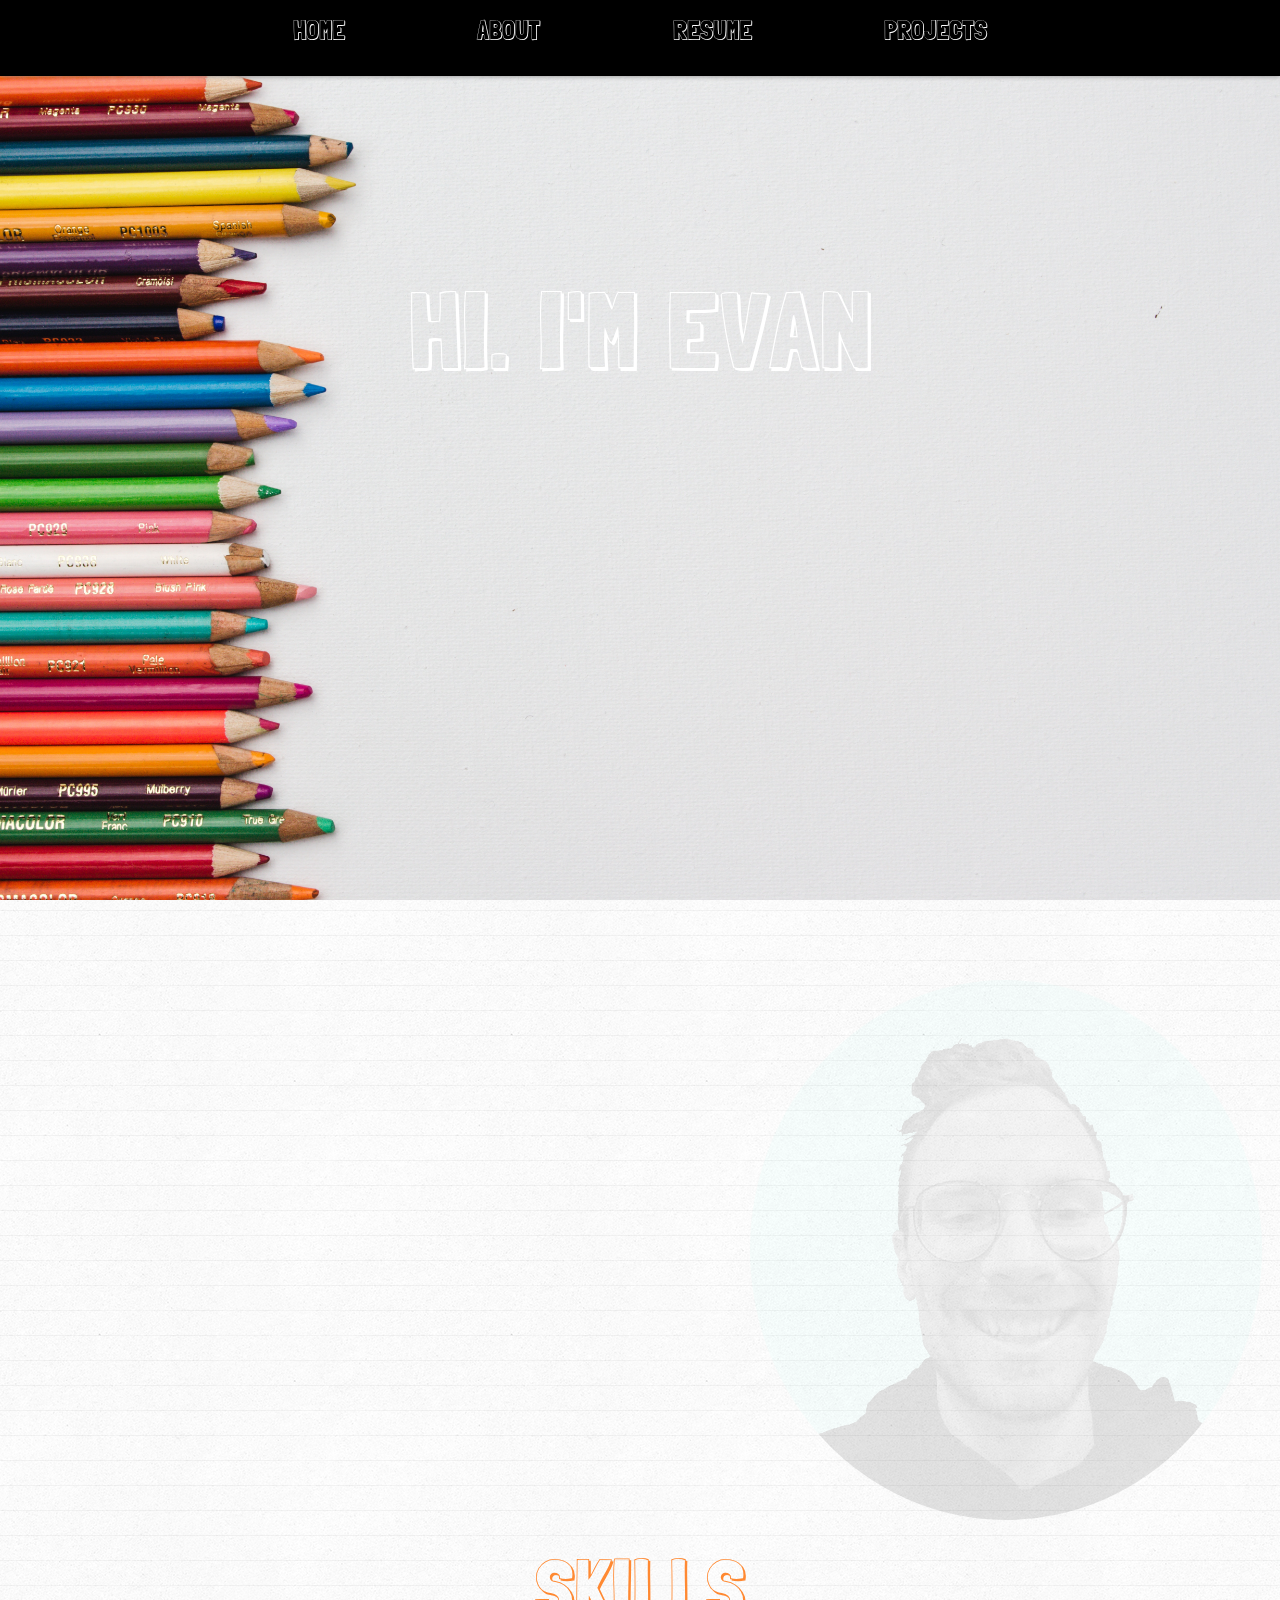
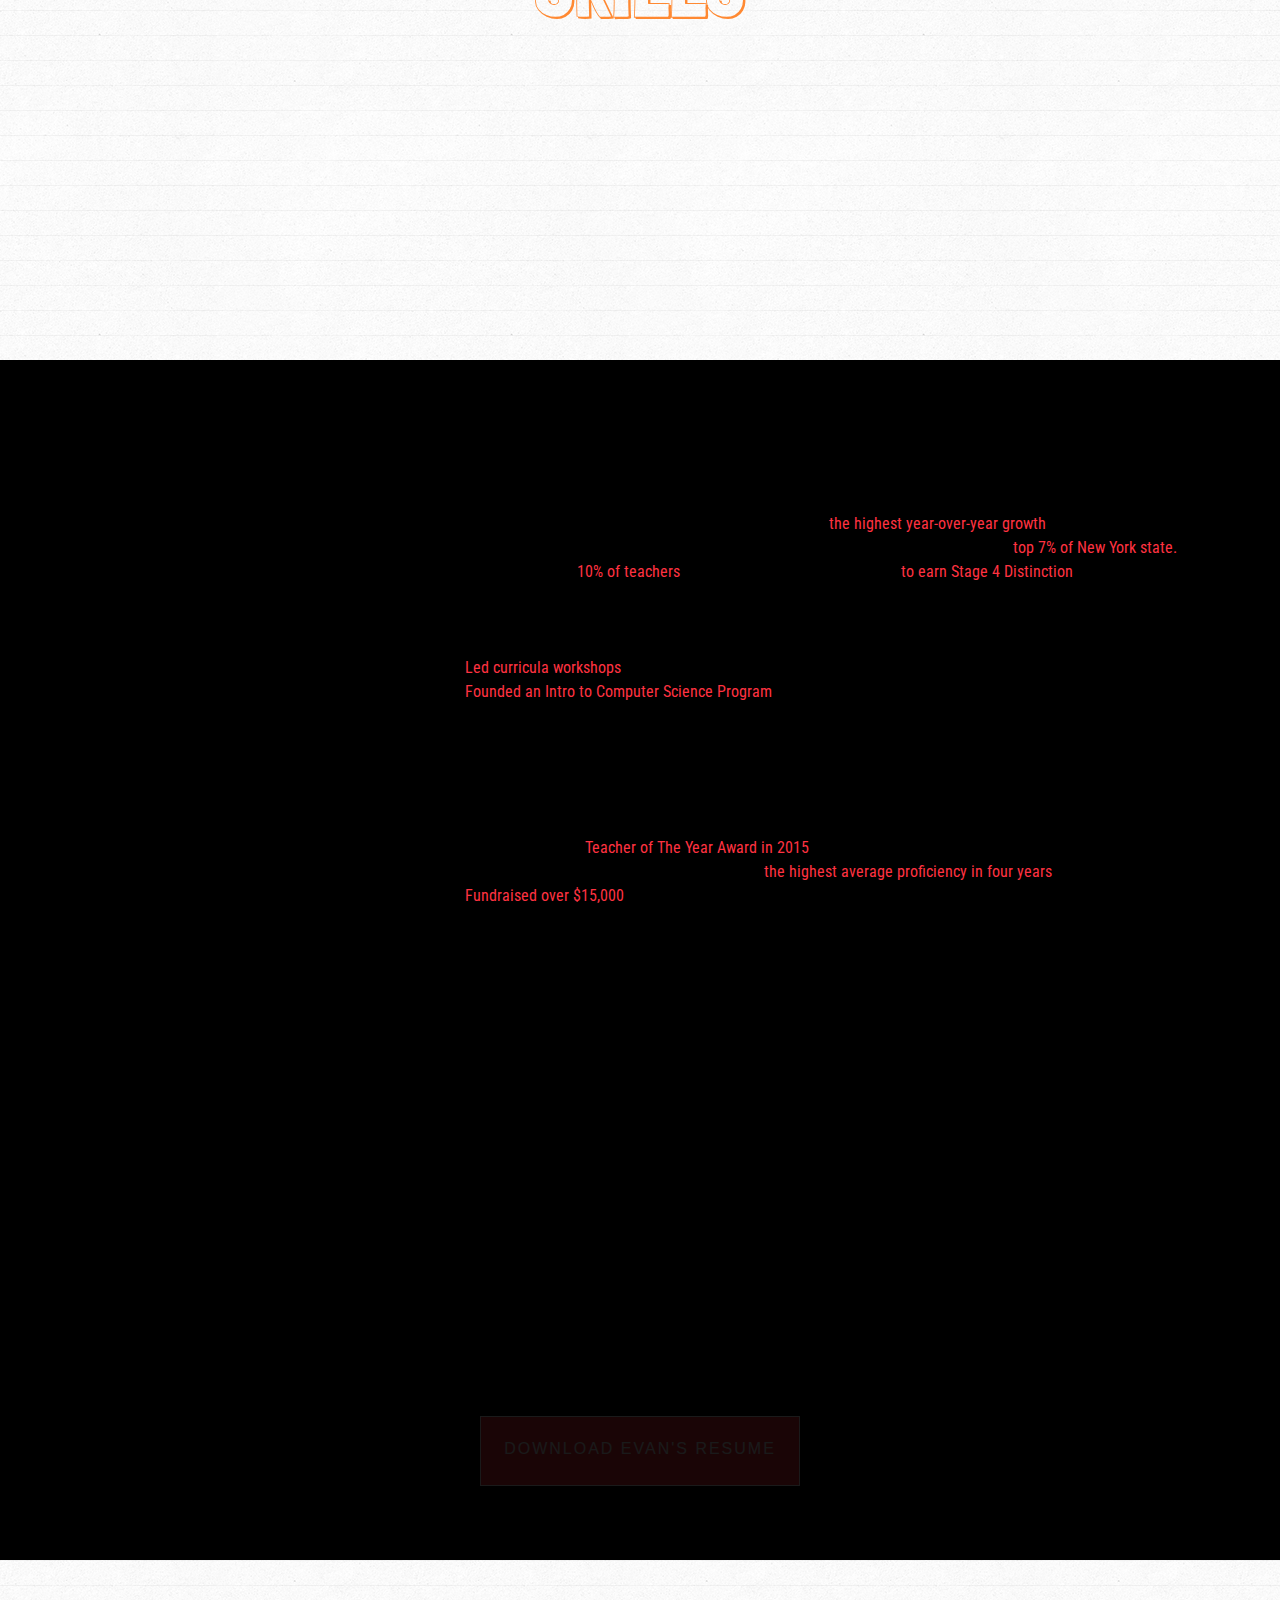
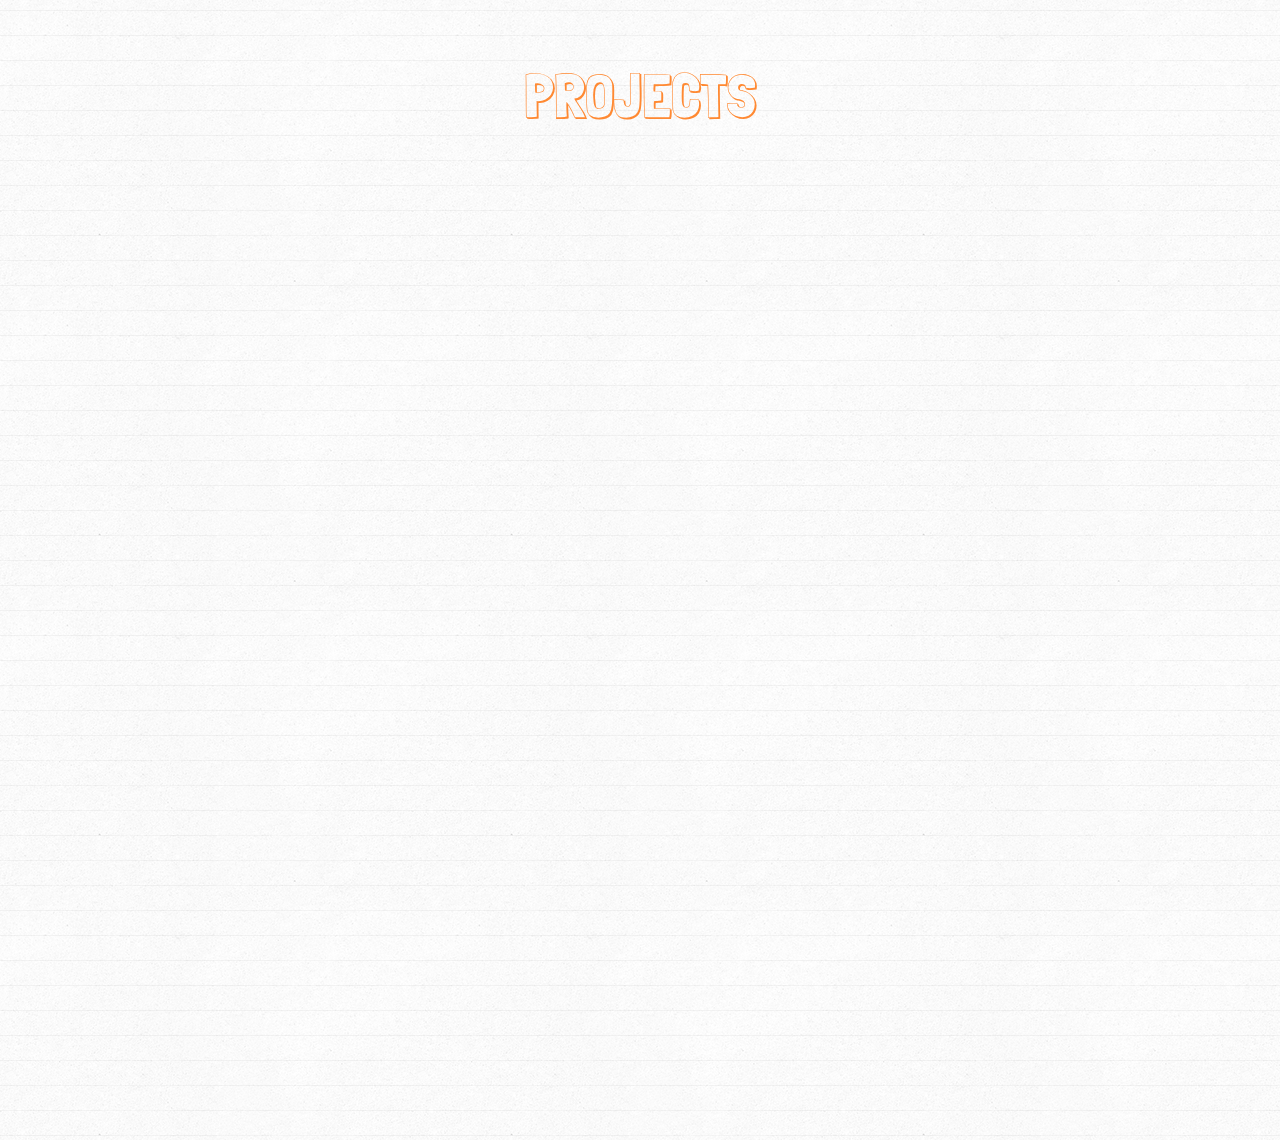
<file: index.html>
<!DOCTYPE html>
<html>
<head>
	<meta charset="UTF-8">
	<meta name="viewport" content="width=device-width, initial-scale=1.0">
	<title></title>

	<!-- CSS Reset -->
	<link rel="stylesheet" href="css/reset.css">
	<!-- Any CSS libraries -->
	<!-- Your CSS -->
	<link rel="stylesheet" type="text/css" href="slick/slick.css"/>
	<!-- Add the new slick-theme.css if you want the default styling -->
	<link rel="stylesheet" type="text/css" href="slick/slick-theme.css"/>

	<link href="https://fonts.googleapis.com/css?family=Barlow+Semi+Condensed" rel="stylesheet">
	<link href="https://fonts.googleapis.com/css?family=Hind+Guntur|Londrina+Shadow|Montserrat|Shrikhand" rel="stylesheet">
	<link href="https://fonts.googleapis.com/css?family=Roboto+Condensed" rel="stylesheet">
	<link rel="stylesheet" href="https://maxcdn.bootstrapcdn.com/bootstrap/4.0.0/css/bootstrap.min.css" integrity="sha384-Gn5384xqQ1aoWXA+058RXPxPg6fy4IWvTNh0E263XmFcJlSAwiGgFAW/dAiS6JXm" crossorigin="anonymous">

	<link rel="stylesheet" href="css/main.css">
</head>
<body>
	<nav>
		<ul>
			<li><a href="#one">HOME</a></li>
			<li><a href="#pre-two">ABOUT</a></li>
			<li><a href="#pre-three">RESUME</a></li>
			<li><a href="#four">PROJECTS</a></li>
			
		</ul>
	</nav>
		<section id="one">
		  <div class="slide slide1">
		<div class="main-header">
		<!--	<img src="images/pnwtrees.jpeg"> -->
			<div id="create">
				<li class="title">HI.</li>
				<li class="title">I'M</li>
				<li class="name">E</li>
				<li class="name">V</li>
				<li class="name">A</li>
				<li class="name">N</li>
				<div class="slider-content">
					<h2> I'm an award winning educator and tech enthusiast working to close the achievement gap through the powerful intersections of technology and education. 
					</h2>
				</div>
			</div>
		</div>
		</div>
		</section>
		<section id="pre-two"></section>
		<section id="two" data-color="#A9B7C0">
		  <div id="left-container">
		  	<h1>ABOUT ME</h1>
		  	<h3>
		  		I’m a teacher and frontend web developer based in Brooklyn, New York. When I’m not teaching students literature and writing, you can find me playing <span style="color: #31FCE6">basketball</span> in Bed Stuy, reading <span style="color: #31FCE6">books</span> in DUMBO, or drinking <span style="color: #31FCE6">coffee</span> in Clinton Hill. 
		  	</h3>
		  </div>
		  <div id='right-container'>
		  	<h1></h1>
		  </div>
		  <div id="icon-container">
				<h1>SKILLS</h1>
				<li class="icons"><img src="cs-icons/png/001-html.png"></li>
				<li class="icons"><img src="cs-icons/png/006-css.png"></li>
				<li class="icons"><img src="cs-icons/png/008-javascript-1.png"></li>
				<li class="icons"><img src="cs-icons/png/jquery.png" height="132"></li>
				<li class="icons"><img src="cs-icons/png/ruby_.png" height="132"></li>
			</div> 
		</section>

		<section id="pre-three"> </section>

		<section id="three">
			<div class="container">
			  	<div class="row">
				  <div class="col-sm-4">
				  	<h1>Experience</h1>
				  </div>

				  <div class="col-sm-8">
				  	<div class="resume-section">
					  	<h2>Achievement First</h2>
					  	<h3>7th Grade Literature Teacher and Librarian <span style="text-align:right">2015 - Present</span></h3>
					  		<li class="AF">Drove high levels of student achievement resulting in an 73% proficiency rating on the 2017 New York State Exam, 30% above the 2017 citywide average of 43% and <span class="resume-description">the highest year-over-year growth</span> in the Achievement First Network. These results placed the school’s English Language Arts scores in the <span class="resume-description">top 7% of New York state.</span> </li>
					  		<li class="AF">Among less than <span class="resume-description">10% of teachers</span> in the Achievement First network <span class="resume-description">to earn Stage 4 Distinction</span> – a distinction based on student achievement, student character development, quality of instruction and planning, and core values / contribution to team achievement.</li>
					  		<li class="AF">Oversaw the ordering and circulation of all library materials for over 400 students.</li>
					  		<li class="AF"><span class="resume-description">Led curricula workshops</span> for all 7th Grade ELA teachers in the district every trimester.</li>
							<li class="AF"><span class="resume-description">Founded an Intro to Computer Science Program</span> - an after school program teaching students HTML, CSS, JavaScript. </li>
					</div>
						<div class="resume-section">
							<h2>Teach for America</h2>
							<h3>10th Grade English Teacher; 2013 - 2015</h3>
								<li class="tFa">Earned Yazoo City <span class="resume-description">Teacher of The Year Award in 2015</span>.</li>
								<li class="tFa">Increased English II state test scores by 56% - <span class="resume-description">the highest average proficiency in four years</span>.</li>
								<li class="tFa"><span class="resume-description">Fundraised over $15,000</span> to take 10 students and 3 chaperones to New York City on an educational trip to enrich students’ appreciation for their academic courses.</li>
						</div>
				  </div>
				</div>
				<div class="row">
					<div class="col-sm-4">	
				  			<h1>Education</h1>
					</div>
					<div class="col-sm-8">
						<div class="resume-section">
							<h2>Relay Graduate School of Education</h2>
							<h3>Masters in Education; 2015 - 2017</h3>
								<li>3.6 GPA</li>
						</div>
						<div class="resume-section">
							<h2>New York Code + Design Academy</h2>
							<h3>Web Development 100; Front End 101; 2016 - 2017</h3>
								<li>Gained mastery in HTML, CSS, and JavaScript</li>
								<li>Gained proficiency in Angular and Node.js</li>
						</div>
						<div class="resume-section">
							<h2>University of Washington</h2>
							<h3>Bachelor of Arts - Political Science; 2009 - 2013</h3>
								<li>Major GPA - 3.76</li>
								<li>Studied Russian language and Eurasian politics in St. Petersburg, Russia for six months</li>
						</div>
					</div>
				</div>
			</div>
			<div id="download">
				<a href="evan_emenegger_resume.pdf" download class="button">Download Evan's Resume</a>
			</div>
		</section>

		<section id="four">
			<div class="section-title">
				<h1>PROJECTS</h1>
			</div>
			<ul class="grid cs-style-1">
				<li>
					<figure class="left-figure">
						<img src="images/tracy.png" alt="img01">
						<figcaption>
							<h3>Tracy Phamthai</h3>
							<span>Personal website built for friend exhibiting understanding of CSS and Bootstrap.</span>
							<a href="https://emenegger.github.io/Tracy/">Take a look</a>
						</figcaption>
					</figure>
				</li>
				<li>
					<figure class="right-figure">
						<img src="images/hangman.png" alt="img01">
						<figcaption>
							<h3>Hangman</h3>
							<span>Tongue and cheek hangman game showcasing proficiency in JavaScript.</span>
							<a href="https://emenegger.github.io/hangman/">Take a look</a>
						</figcaption>
					</figure>
				</li>
				<li>
					<figure class="left-figure">
						<img src="images/adonis3.png" alt="img01">
						<figcaption>
							<h3>Triple C Cleaning</h3>
							<span>Website created for a former student's first entrepreneurial attempt.</span>
							<a href="https://emenegger.github.io/Adonis/">Take a look</a>
						</figcaption>
					</figure>
				</li>
				<li>
					<figure class="right-figure">
						<img src="images/personal.png" alt="img01">
						<figcaption>
							<h3>Private Tutor. Public Badass</h3>
							<span>Funny, 80s inspired one page personal website.</span>
							<a href="https://emenegger.github.io/lesson1/">Take a look</a>
						</figcaption>
					</figure>
				</li>
				<li>
					<figure class="left-figure">
						<img src="images/cg2.png" alt="img01">
						<figcaption>
							<h3>Comment Generator</h3>
							<span>Built using google scripts, this script creates comments for report cards on google sheets.</span>
							<a href="https://docs.google.com/spreadsheets/d/1rm2gJms6FWQc9-yL5OdTbP8czLA7knIkNLQhWFJaJT4/edit#gid=491189797">Take a look</a>
						</figcaption>
					</figure>
				</li>
				<li>
					<figure class="right-figure">
						<img src="images/repl.png" alt="img01">
						<figcaption>
							<h3>Repl Projects</h3>
							<span>Check out more projects using JavaScript on my repl account.</span>
							<a href="https://repl.it/@evanemenegger">Take a look</a>
						</figcaption>
					</figure>
				</li>

			</ul>


		</section>
	<script
  src="https://code.jquery.com/jquery-3.3.1.slim.min.js"
  integrity="sha256-3edrmyuQ0w65f8gfBsqowzjJe2iM6n0nKciPUp8y+7E="
  crossorigin="anonymous"></script>
	<script
	src="https://code.jquery.com/jquery-3.2.1.min.js"
  integrity="sha256-hwg4gsxgFZhOsEEamdOYGBf13FyQuiTwlAQgxVSNgt4="
  crossorigin="anonymous">	
	</script>
<!--	<script src="//code.jquery.com/jquery-3.1.0.slim.min.js"></script> -->
<!-- Then, any JS libraries 
	<script src="https://cdnjs.cloudflare.com/ajax/libs/jquery-easing/1.3/jquery.easing.min.js"></script>
	<script src="js/jquery.easing.1.3.js"></script>
 Then, any JS libraries -->
	<script src="js/jquery.easing.1.3.js"></script>
	<script src="js/jquery.color.js"></script>	
<!-- Lastly, your JS -->
	<script type="text/javascript" src="//https://code.jquery.com/jquery-1.11.0.min.js"></script>
<!-- Lastly, your JS -->
<!--	<script type="text/javascript" src="//code.jquery.com/jquery-1.11.0.min.js"></script>
	<script type="text/javascript" src="//code.jquery.com/jquery-migrate-1.2.1.min.js"></script> -->
	<script src="https://maxcdn.bootstrapcdn.com/bootstrap/4.0.0/js/bootstrap.min.js" integrity="sha384-JZR6Spejh4U02d8jOt6vLEHfe/JQGiRRSQQxSfFWpi1MquVdAyjUar5+76PVCmYl" crossorigin="anonymous"></script>
<script src="js/main.js"></script>
</body>
</html>
</file>
<file: css/main.css>
section {
  display: block;
  width: 100%;
  height: 100vh;
/*  border-bottom: 3px solid white; */
}

#pre-two, #pre-three {
	height: 80px;
}


#three {
	height: 1200px;
	background-color: black;
}

body {

  background: #F4F4F4;
  background-image: url(linedpaper/linedpaper.png);
  color: #fff;
  margin: 0;
  transition: all 500ms;
  will-change: background;
}


nav {
	text-align: center;
	position: fixed;
	top: 0;
	left: 0;
	width: 100%;
	box-shadow: 0px 0px 5px #888888;
	z-index: 1;
	background-color: #C7D8C6;
	background-color: #A9B7C0;
	background-color: black;
}

nav li {
	display: inline-block;
	padding: 10px 5%;
	font-family: 'Londrina Shadow', cursive;
	color: white;
}

nav a {
	text-decoration: none;
	color: white;
	font-size: 20pt;
}

nav a:hover {
	color:#C7D8C6;
}

.slide1 {
	padding: 50px;
	width: 100%;
	height: 100vh;
	margin: auto;
	text-align: center;
	background-image: url(pencils.jpg); 
	background-size: cover;
	background-position: center;
	background-repeat: no-repeat;
}

.slider-content {
	width: 800px;
	width: 70%;
	margin: auto;
	opacity: 0;
}

.main-header {
	text-align: center;
	margin: 0 auto;
	height: 300px;
	width: 800px;
	width: 70%;
	padding-top: 100px;
	font-family: 'Londrina Shadow', cursive;
}

.main-header h1 {
	font-size: 80pt;
	margin: 70px 0 20px 0;
}

.title {
	color: white;
	font-size: 80pt;
	padding-right: 25px;	
}

.name {
	color: white;
	font-size: 80pt;
	padding-right: 0px;
}

.main-header h2 {
	font-family: 'Roboto Condensed', sans-serif;
	color: black;
	font-size: 30px;
}

.main-header li {
	display: inline-block;
}

#create {
	padding-top: 100px;
}

#underneath {
	background-color: #A9B7C0;
	height: 500px;
	width: 100%;
}

/* About page */

#two {
	font-family: 'Roboto Condensed', sans-serif;
}

#left-container {
	width: 57%;
	display: inline-block;
	padding-left: 10px;
	padding-right: 0px;
	padding-top: 60px;
	margin-right: 20px; 
/*	background-color: #C7D8C6; */
	height: 500px;
	float: left;
	position: relative;
	left: -800px;
}

#left-container h1 {
	font-size: 80px;
	padding-bottom: 20px;
	text-align: center;
	color: #31FCE6;
	font-family: 'Londrina Shadow', cursive;
}

p {
	padding: 0 40px 10px 40px;
	color: black;
}

#left-container h3 {
	color: black;
	padding: 0px 40px 40px 40px;
}

#right-container {
	width: 40%;
	display: inline-block;
	float: left;
	background: linear-gradient(
		rgba(199,216,198,0),
		rgba(199,216,198,0)
		), 
	url(me-hoodie-4.png);
	background-size: cover;
	background-position: center;
	background-repeat: no-repeat;
	height: 500px;
	padding-left: 100px;
	height: 60vh;
	border-radius: 50%;
	background-color: #C0FFF8;
	opacity: .1;
}

.icons {
	display: inline-block;
	text-align: center;
	padding-right: 30px;
	padding-bottom: 10px;
	height: 64px;
	position: relative;
	left: -1500px;
}

#icon-container {
/*	border-top: 3px solid #C7D8C6; */
	padding-top: 20px;	
	text-align: center;
	float: left;
	width: 100%;
	color: #C7D8C6;
	
	font-family: 'Londrina Shadow', cursive;
/*	background-color: #C7D8C6; */
}

#icon-container h1 {
	font-size: 80px;
	color: #FF8932;
}

/* Resume Section */

.col-sm-8, .col-sm-4 {
	color: black;
	font-family: 'Roboto Condensed', sans-serif;
}

.resume-section {
	padding-bottom: 20px;
}

.container {
	padding-top: 40px;
}

.resume-description {
	color: #FF3241;
}

#download {
	margin: auto;
	height: 140px;
	padding-top: 20px;
}

.button {
	padding: 20px 10px;
	width: 320px;
	height:70px;

	background: rgb(255,50,65);
	opacity: 0.1;
	border: 1px solid white;
	color: #FFF;
/*	overflow: hidden; */
	margin: auto;

	text-transform: uppercase;
	letter-spacing: 2px;
	text-align: center;
	transition: all 0.5s;
	float: none;
	display: block;
}

.button:hover
{
  text-decoration: none;
  color: black;
  border-color: white;
  background: rgba(255,50,65,0.3);
}

/* Projects 2 Sections*/
.right-figure {
	left: 0px;
	opacity: 0;
}

.right-before {
	left: 900px;
	opacity: 1;
}

.left-figure {
	left: -900px;
}

.section-title h1 {
	font-family: 'Londrina Shadow', cursive !important;
	color: #FF8932;
	text-align: center;
	padding-top: 100px;
	font-size: 60px;
}

.grid {
	padding: 20px 20px 100px 20px;
	max-width: 1300px;
	margin: 0 auto;
	list-style: none;
	text-align: center;
}

.grid li {
	display: inline-block;
	width: 440px;
	margin: 0;
	padding: 20px;
	text-align: left;
	position: relative;
}

.grid figure {
	margin: 0;
	position: relative;
}

.grid figure img {
	max-width: 100%;
	display: block;
	position: relative;
}

.grid figcaption {
	position: absolute;
	top: 0;
	left: 0;
	padding: 20px;
	background: #2c3f52;
	color: #ed4e6e;
}

.grid figcaption h3 {
	margin: 0;
	padding: 0;
	color: #fff;
}
/*
.grid figcaption span:before {
	content: 'by ';
}
*/
.grid figcaption a {
	text-align: center;
	padding: 5px 10px;
	border-radius: 2px;
	display: inline-block;
	background: #ed4e6e;
	color: #fff;
}

/* Styling & Effects */

.cs-style-1 figcaption {
	height: 100%;
	width: 100%;
	opacity: 0;
	text-align: center;
	backface-visibility: hidden;
	transition: transform 0.3s, opacity 0.3s;
}

.cs-style-1 figure:hover figcaption,
.cs-style-1 figure.cs-hover figcaption {
	opacity: 1;
	transform: translate(15px, 15px);
}

.cs-style-1 figcaption h3 {
	margin-top: 70px;
}

.cs-style-1 figcaption span {
	display: block;
}

.cs-style-1 figcaption a {
	margin-top: 10px;
}


/* Data section */


@media only screen and (max-width: 992px) {
	#three {
		height:1350px;
	}

@media only screen and (max-width: 850px) {
	.main-header h2 {
		font-size: 20px;
	}
	.title {
		font-size: 70px;
		padding: 5px;
	}
	.name {font-size: 70px;
	}
	#left-container {
		width: 100%;
		height: 500px;
	}
	#right-container {
		width: 80%;
		height: 400px;
		margin: auto;
	}
	nav a {
		font-size: 20px;
	}
	#two {
		height: 1200px;
	}
	#three {
		height: 1400px;
	}
	.icons img{
		height:90px;	
	}
}

@media only screen and (max-width: 768px) {
	#three {
		height: 1700px;
	}
}

@media only screen and (max-width: 600px) {
	.main-header h2 {
		font-size: 20px;
	}
	.title {
		font-size: 70px;
		padding: 5px;
	}
	.name {font-size: 70px;
	}
	#left-container {
		width: 100%;
		height: 600px;
	}
	#right-container {
		width: 80%;
		height: 400px;
		margin: auto;
	}
	nav a {
		font-size: 20px;
	}
	#two {
		height: 1200px;
	}
	#three {
		height: 1700px;
	}
	.icons img{
		height:60px;	
	}
	.right-figure {
		left: 0px;
	}
}

@media screen and (max-width: 31.5em) {
	.grid {
		padding: 10px 10px 100px 10px;
	}
	.grid li {
		width: 100%;
		min-width: 300px;
	}
}
/*

.cd-fixed-bg {  
  min-height: 100vh;
  background-size: cover;
  background-attachment: fixed;
  background-repeat: no-repeat;
  background-position: center center;
}

.cd-fixed-bg.cd-fixed-bg--1 {
  background-image: url("books.jpg");
}

.cd-fixed-bg.cd-fixed-bg--2 {
  background-image: url("books2.jpg");
}

.cd-fixed-bg.cd-fixed-bg--3 {
  background-image: url("books.jpg");
}

.cd-fixed-bg.cd-fixed-bg--4 {
  background-image: url("books2.jpg");
}

.cd-scrolling-bg {
  min-height: 100%;
}

.cd-scrolling-bg__content{
	height: 400px;
} */
</file>
